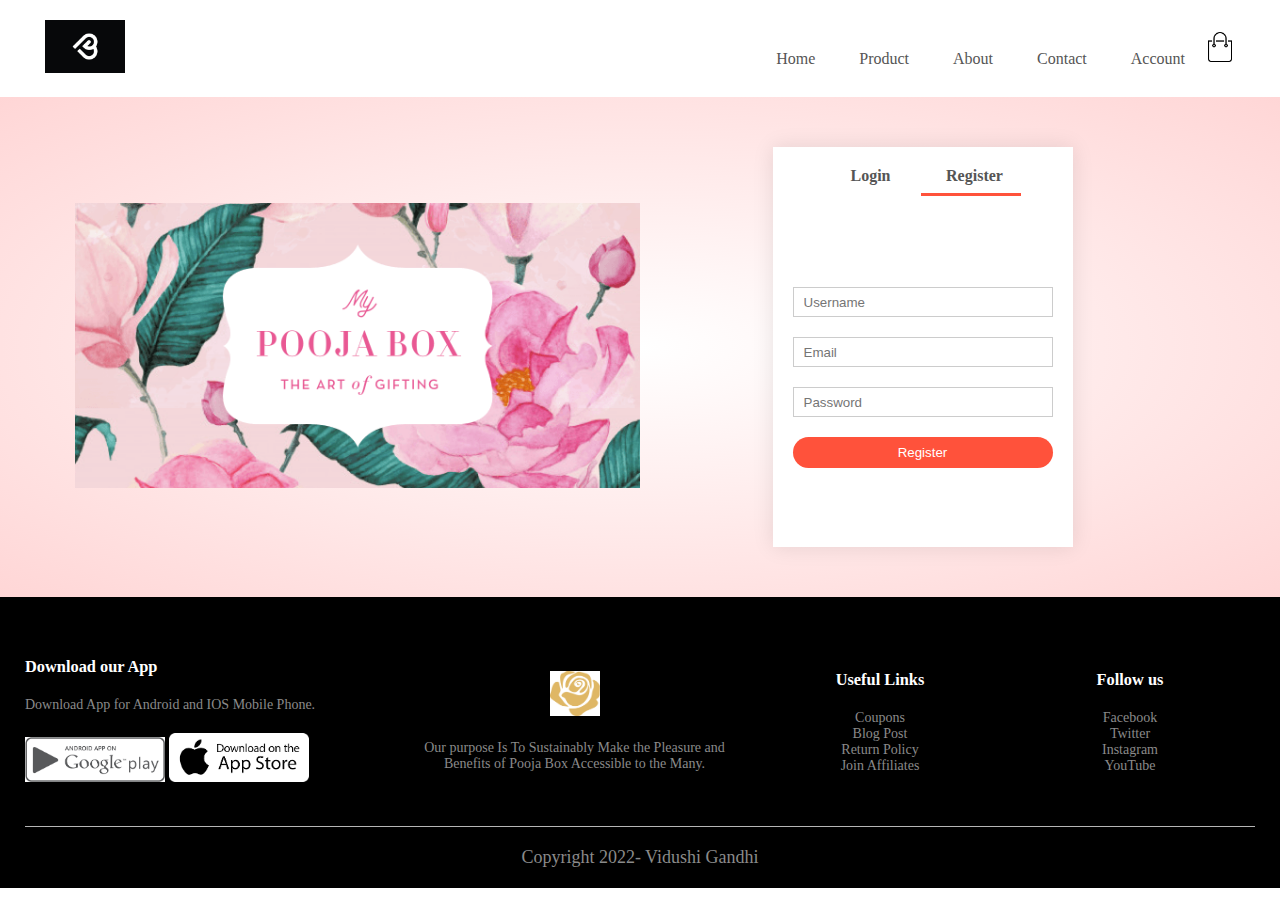
<file: account.html>
<!DOCTYPE html>
<html lang="en">
<head>
    <meta charset="UTF-8">
    <meta http-equiv="X-UA-Compatible" content="IE=edge">
    <meta name="viewport" content="width=device-width, initial-scale=1.0">
    <!-- 
        --
        ----Product Landing Page Development-----
-->

    <title>My Pooja Box|Accounts </title>
        <link rel="stylesheet" href="Style.css">
        <link rel="stylesheet" href="https://cdnjs.cloudflare.com/ajax/libs/font-awesome/4.7.0/css/font-awesome.min.css">
</head>

<body>
       
                <div class="container">
                        <div class="navbar">
                                <div class="logo">
                                      <a href="index.html"><img src="img/pb logo.jpg" alt="" width="80px">
                                      </a>                                          
                                </div>
                                <nav>
                                        <ul id="MenuItems">
                                                <li><a href="index.html">Home</a></li>
                                                <li><a href="products.html">Product</a></li>
                                                <li><a href="index.html #about">About</a></li>
                                                <li><a href="#footer-id">Contact</a></li>
                                                <li><a href="account.html">Account</a></li>
                                                
                                        </ul>
                                </nav>
                                <a href="cart.html"> <img src="img/cart.png" alt="" width="30px" height="30px">
                                </a>
                                <img src="img/menu.png" class="menu-icon" alt="" onclick="menutoggle()">
                        </div>
                    
                
                
                </div>
               
        <!---------account - page--------->
              <div class="account-page">
                  <div class="container">
                      <div class="row">
                          <div class="col-2">
                              <img src="img/logo_icon23.png" alt="">
                          </div>
                          <div class="col-2">
                              <div class="form-container">
                                  <div class="form-btn">
                                      <span onclick="login()">Login</span>
                                      <span onclick="register()">Register</span>
                                  <hr id="indicator">
                                    </div>
                                  <form  id="LoginForm">
                                      <input type="text" placeholder="Username">
                                      <input type="password" placeholder="Password">
                                      <button type="submit" class="btn">Login</button>
                                      <a href="">Forgot Password</a>
                                  </form>
                                  <form id="RegForm" >
                                    <input type="text" placeholder="Username">
                                    <input type="email" placeholder="Email">
                                    <input type="password" placeholder="Password">
                                    <button type="submit" class="btn">Register</button>
                                  
                                </form>
                                   
                              </div>
                        </div>
                      </div>
                  </div>
              </div>

      <!--------Footer--------->
      <div class="footer" id="footer-id">
              <div class="container">
                      <div class="row">
                              <div class="footer-col-1">
                                      <h3>Download our App</h3>
                                       <p>Download App for Android and IOS Mobile Phone.</p>
                                       <div class="app-logo">
                                        <img src="img/gp.png" alt="">
                                        <img src="img/apimg.png" alt="">
                                </div>      
                              </div>
                 <div class="footer-col-2">
                                <img src="img/rosess.png" alt="" style="width:50px;">
                                 <p>Our purpose Is To Sustainably Make the Pleasure and 
                                  <br>   Benefits of Pooja Box Accessible to the Many.
                                
                                </p>
                        </div>  
                <div class="footer-col-3">
                                <h3>Useful Links</h3>
                                <ul>
                                        <li>Coupons</li>
                                        <li>Blog Post</li>
                                        <li>Return Policy</li>
                                        <li>Join Affiliates</li>
                                </ul>
                        </div>
                <div class="footer-col-4">
                                        <h3>Follow us</h3>
                                        <ul>
                                                <li>Facebook</li>
                                                <li>Twitter</li>
                                                <li>Instagram</li>
                                                <li>YouTube</li>
                                        </ul>
                        
                                </div>            
                     
              </div>
              <hr>
              <p class="copyright">Copyright 2022- Vidushi Gandhi</p>
      </div>
      </div>
      <!---------js for toogle menu------------>
      <script>
              var MenuItems=document.getElementById("MenuItems");

              MenuItems.style.maxHeight="0px";

              function menutoggle(){
               if( MenuItems.style.maxHeight=="0px")
               {
                MenuItems.style.maxHeight="200px";
               }
               else{
                MenuItems.style.maxHeight="0px";
               }
              }
      </script>
     
      <!---------js for toogle form------------>
      <script>
          var LoginForm = document.getElementById("LoginForm");
          var RegForm = document.getElementById("RegForm");
          var indicator = document.getElementById("indicator");

function register(){
    RegForm.style.transform="translateX(0px)";
    LoginForm.style.transform="translateX(0px)";
    indicator.style.transform="translateX(100px)";

}
function login(){
    RegForm.style.transform="translateX(300px)";
    LoginForm.style.transform="translateX(300px)";
    indicator.style.transform="translateX(0px)";

}

      </script>


</body>
</html>
</file>
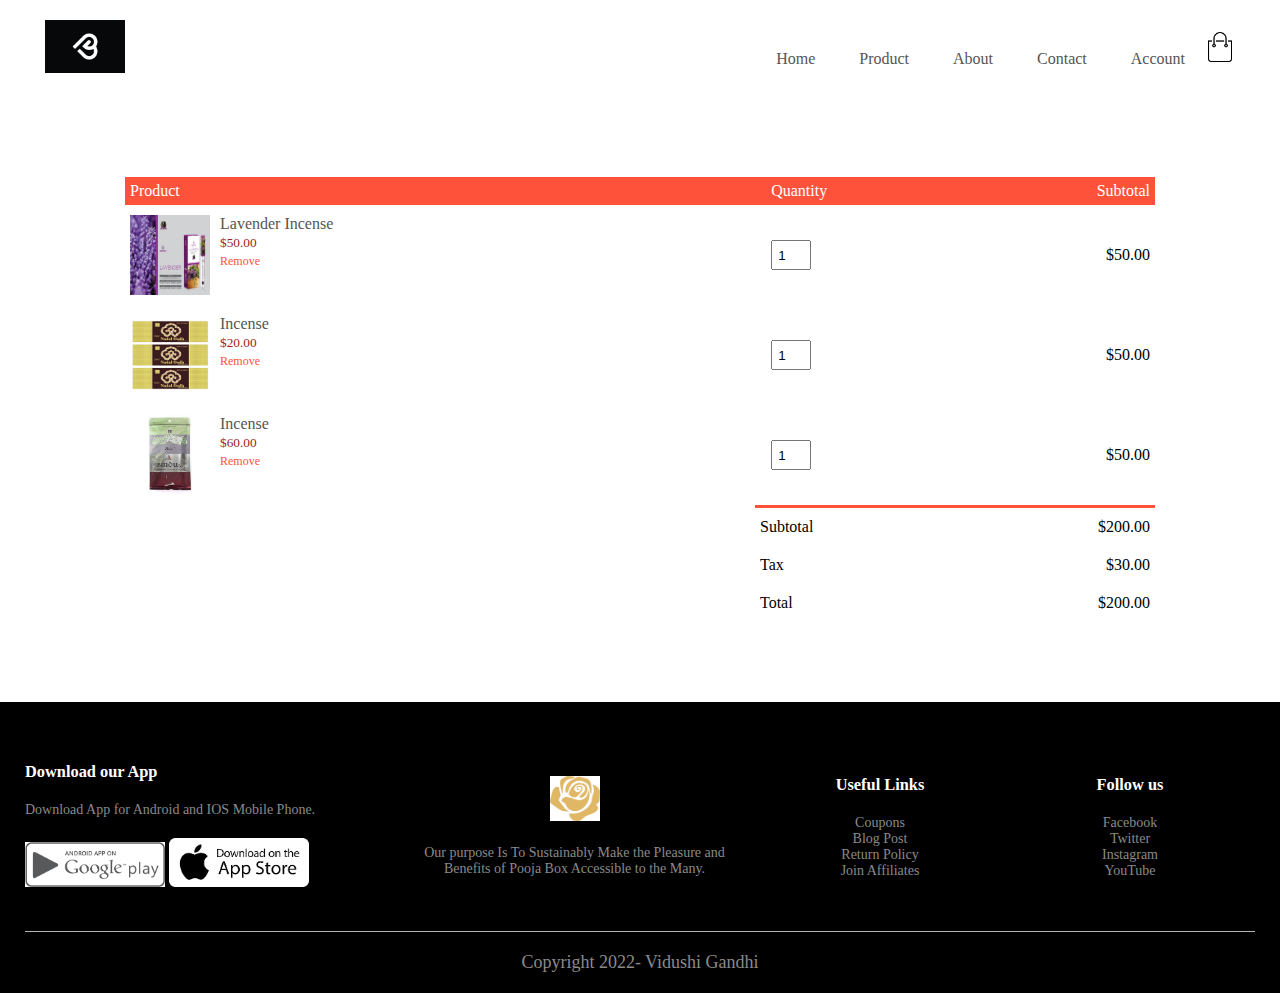
<file: cart.html>
<!DOCTYPE html>
<html lang="en">
<head>
    <meta charset="UTF-8">
    <meta http-equiv="X-UA-Compatible" content="IE=edge">
    <meta name="viewport" content="width=device-width, initial-scale=1.0">
    <!-- 
        --
        ----Product Landing Page Development-----
-->

    <title>My Pooja Box|Cart </title>
        <link rel="stylesheet" href="Style.css">
        <link rel="stylesheet" href="https://cdnjs.cloudflare.com/ajax/libs/font-awesome/4.7.0/css/font-awesome.min.css">
</head>

<body>
       
                <div class="container">
                        <div class="navbar">
                                <div class="logo">
                                    <a href="index.html"> <img src="img/pb logo.jpg" alt="" width="80px">
                                    </a>
                                        
                                </div>
                                <nav>
                                        <ul id="MenuItems">
                                                <li><a href="index.html">Home</a></li>
                                                <li><a href="products.html">Product</a></li>
                                                <li><a href="index.html #about">About</a></li>
                                                <li><a href="#footer-id">Contact</a></li>
                                                <li><a href="account.html">Account</a></li>
                                                
                                        </ul>
                                </nav>
                                <a href="cart.html"><img src="img/cart.png" alt="" width="30px" height="30px"></a>
                                
                                <img src="img/menu.png" class="menu-icon" alt="" onclick="menutoggle()">
                        </div>
                    
                
                
                </div>
               
        <!---------Cart item Detail detail--------->
       <div class="small-container cart-page">
           <table>
               <tr>
                   <th>Product</th>
                   <th>Quantity</th>
                   <th>Subtotal</th>
               </tr>
               <tr>
                   <td>
                       <div class="cart-info">
                           <img src="img/3.jpg" alt="">
                       <div>
                           <p>Lavender Incense</p>
                           <small>$50.00</small><br>
                           <a href="">Remove</a>
                       </div>
                        </div>
                   </td>
                   <td><input type="number" value="1"></td>
                   <td>$50.00</td>
               </tr>
               <tr>
                <td>
                    <div class="cart-info">
                        <img src="img/7.jpg" alt="">
                    <div>
                        <p> Incense</p>
                        <small>$20.00</small><br>
                        <a href="">Remove</a>
                    </div>
                     </div>
                </td>
                <td><input type="number" value="1"></td>
                <td>$50.00</td>
            </tr>
            <tr>
                <td>
                    <div class="cart-info">
                        <img src="img/5.jpg" alt="">
                    <div>
                        <p> Incense</p>
                        <small>$60.00</small><br>
                        <a href="">Remove</a>
                    </div>
                     </div>
                </td>
                <td><input type="number" value="1"></td>
                <td>$50.00</td>
            </tr>
           </table>
 
           <div class="total-price">
               <table>
                   <tr>
                       <td>Subtotal</td>
                       <td>$200.00 </td>
                   </tr>
                   <tr>
                    <td>Tax</td>
                    <td>$30.00 </td>
                </tr>
                <tr>
                    <td>Total</td>
                    <td>$200.00 </td>
                </tr>
               </table>
           </div>
       </div>



            
              
      <!--------Footer--------->
      <div class="footer" id="footer-id">
              <div class="container">
                      <div class="row">
                              <div class="footer-col-1">
                                      <h3>Download our App</h3>
                                       <p>Download App for Android and IOS Mobile Phone.</p>
                                       <div class="app-logo">
                                        <img src="img/gp.png" alt="">
                                        <img src="img/apimg.png" alt="">
                                </div>      
                              </div>
                 <div class="footer-col-2">
                                <img src="img/rosess.png" alt="" style="width:50px;">
                                 <p>Our purpose Is To Sustainably Make the Pleasure and 
                                  <br>   Benefits of Pooja Box Accessible to the Many.
                                
                                </p>
                        </div>  
                <div class="footer-col-3">
                                <h3>Useful Links</h3>
                                <ul>
                                        <li>Coupons</li>
                                        <li>Blog Post</li>
                                        <li>Return Policy</li>
                                        <li>Join Affiliates</li>
                                </ul>
                        </div>
                <div class="footer-col-4">
                                        <h3>Follow us</h3>
                                        <ul>
                                                <li>Facebook</li>
                                                <li>Twitter</li>
                                                <li>Instagram</li>
                                                <li>YouTube</li>
                                        </ul>
                        
                                </div>            
                     
              </div>
              <hr>
              <p class="copyright">Copyright 2022- Vidushi Gandhi</p>
      </div>
      </div>
      <!---------js for toogle menu------------>
      <script>
              var MenuItems=document.getElementById("MenuItems");

              MenuItems.style.maxHeight="0px";

              function menutoggle(){
               if( MenuItems.style.maxHeight=="0px")
               {
                MenuItems.style.maxHeight="200px";
               }
               else{
                MenuItems.style.maxHeight="0px";
               }
              }
      </script>
     
</body>
</html>
</file>
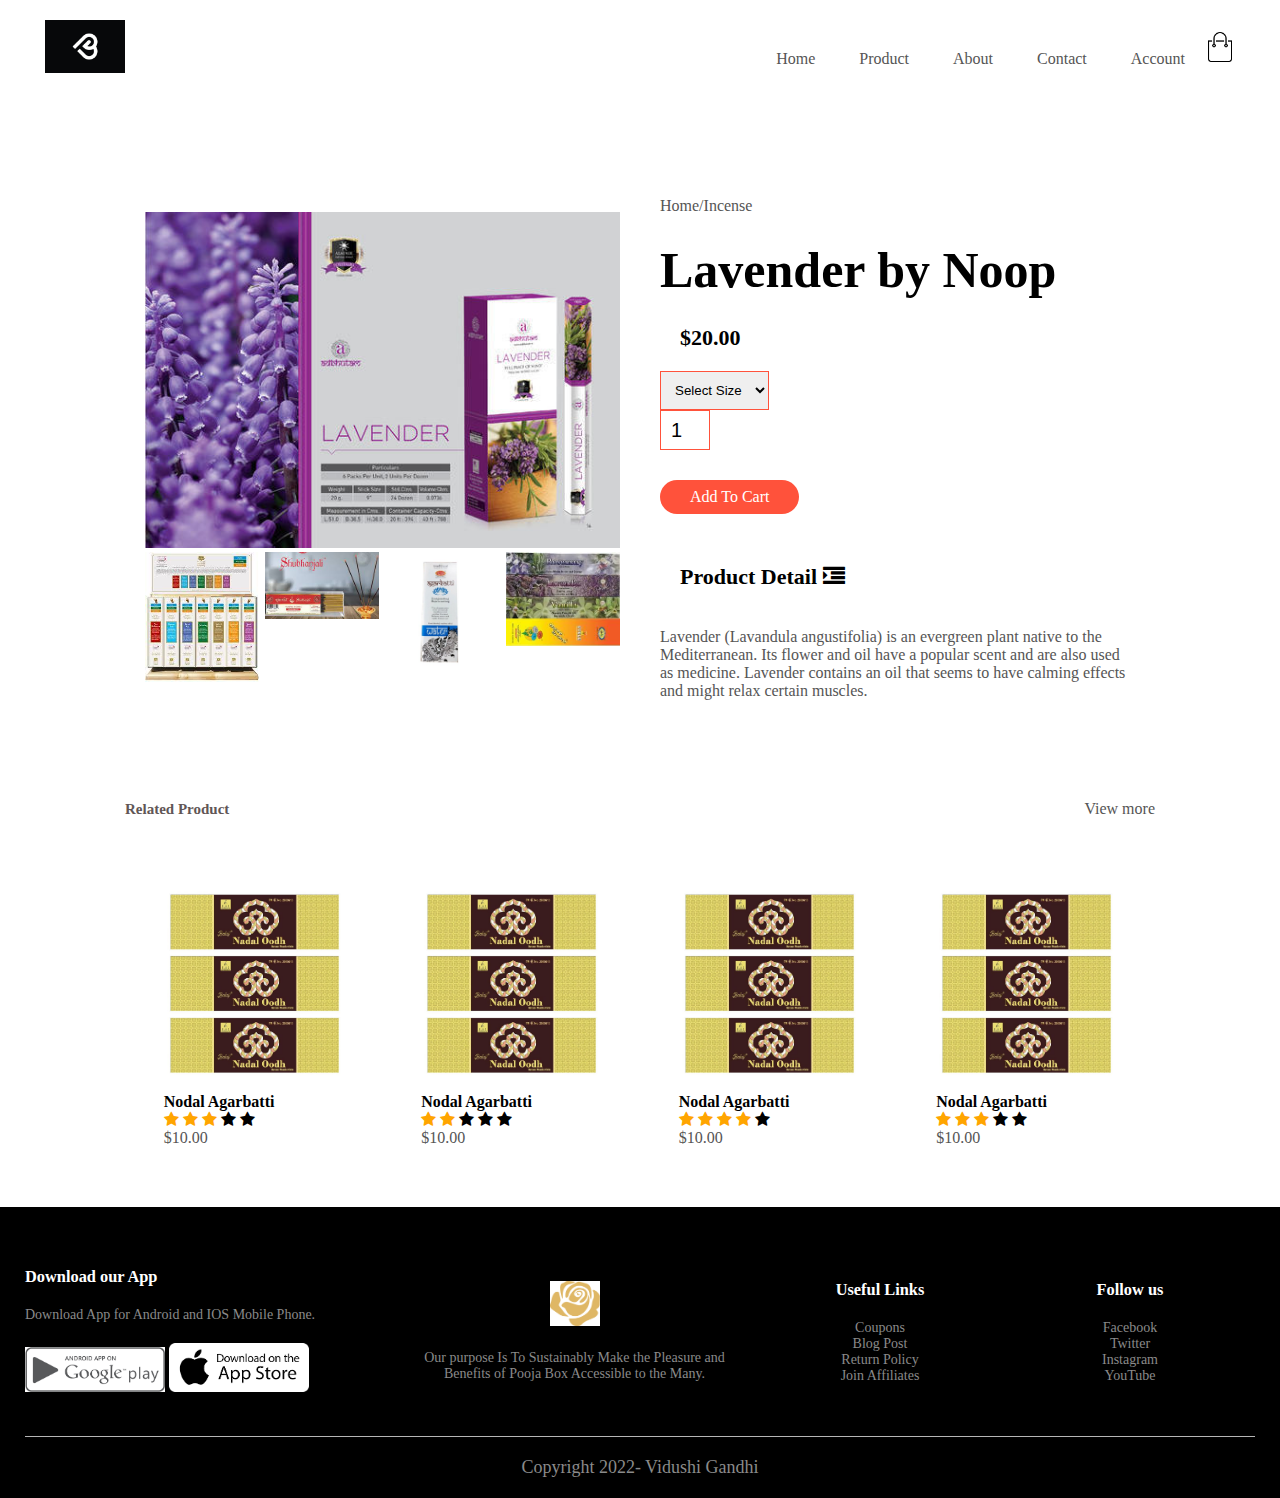
<file: productdetail.html>
<!DOCTYPE html>
<html lang="en">
<head>
    <meta charset="UTF-8">
    <meta http-equiv="X-UA-Compatible" content="IE=edge">
    <meta name="viewport" content="width=device-width, initial-scale=1.0">
    <!-- 
        --
        ----One page layout Development-----
-->

    <title>My Pooja Box|Products Details </title>
        <link rel="stylesheet" href="Style.css">
        <link rel="stylesheet" href="https://cdnjs.cloudflare.com/ajax/libs/font-awesome/4.7.0/css/font-awesome.min.css">
</head>

<body>
       
                <div class="container">
                        <div class="navbar">
                                <div class="logo">
                                        <a href="index.html"> <img src="img/pb logo.jpg" alt="" width="80px">
                                        </a>
                                        
                                </div>
                                <nav>
                                        <ul id="MenuItems">
                                                <li><a href="index.html">Home</a></li>
                                                <li><a href="products.html">Product</a></li>
                                                <li><a href=" index.html #about">About</a></li>
                                                <li><a href="#footer-id">Contact</a></li>
                                                <li><a href="account.html">Account</a></li>
                                                
                                        </ul>
                                </nav>
                                <a href="cart.html"><img src="img/cart.png" alt="" width="30px" height="30px"></a>
                                
                                <img src="img/menu.png" class="menu-icon" alt="" onclick="menutoggle()">
                        </div>
                    
                
                
                </div>
               
        <!---------Single Product detail--------->
        <div class="small-container single-product">
            <div class="row">
                <div class="col-2">
                    <img src="img/3.jpg" alt="" width="100%" id="ProductImg">
               <div class="small-img-row">
                <div class="small-img-col">
                        <img src="img/1.jpg" alt="" width="100%" class="small-img">
                </div>
                <div class="small-img-col">
                        <img src="img/2.jpg" alt="" width="100%" class="small-img">
                </div>
                <div class="small-img-col">
                        <img src="img/6.jpg" alt="" width="100%" class="small-img">
                </div>
                <div class="small-img-col">
                        <img src="img/4.jpg" alt="" width="100%" class="small-img">
                </div>
               </div>
                    

                 
                
                </div>
                <div class="col-2">
                    <p>Home/Incense</p>
                    <h1>Lavender by Noop</h1>
                    <h4>$20.00</h4>
                    <select >
                        <option>Select Size</option>
                        <option>XXL</option>
                        <option>XL</option>
                        <option>Large</option>
                        <option>Medium</option>
                        <option>Small</option>
                    </select>
                    <input type="number" value="1">
                    <br>
                    <a href="" class="btn">Add To Cart</a>
                    <h4>Product Detail <i class="fa fa-indent"></i></h4>
                    <br> 
                    <p>
                        Lavender (Lavandula angustifolia) is an evergreen plant native to the Mediterranean. Its flower and oil have a popular scent and are also used as medicine. Lavender contains an oil that seems to have calming effects and might relax certain muscles.
                       </p>
                </div>
            </div>
        </div>

<!-------Title------------>
<div class="small-container">
         <div class="row row-2">
                <h2>Related Product </h2>
                <p>View more</p>
         </div>
</div>


<!---------featured products------------>
              <div class="small-container">
               
                      <div class="row">
                              <div class="col-4">
                                      <img src="img/7.jpg" alt="">
                                      <h4>Nodal Agarbatti</h4>
                                      <div class="rating"> 
                                        <span class="fa fa-star checked"></span>
                                        <span class="fa fa-star checked"></span>
                                        <span class="fa fa-star checked"></span>
                                        <span class="fa fa-star"></span>
                                        <span class="fa fa-star"></span>
                                      </div>
                                      <p>$10.00</p>
                              </div>
                              <div class="col-4">
                                <img src="img/7.jpg" alt="">
                                <h4>Nodal Agarbatti</h4>
                                <div class="rating"> 
                                        <span class="fa fa-star checked"></span>
                                        <span class="fa fa-star checked"></span>
                                        <span class="fa fa-star "></span>
                                        <span class="fa fa-star"></span>
                                        <span class="fa fa-star"></span> 
                                </div>
                                <p>$10.00</p>
                              
                        </div>
                        <div class="col-4">
                                <img src="img/7.jpg" alt="">
                                <h4>Nodal Agarbatti</h4>
                                <div class="rating"> 
                                        <span class="fa fa-star checked"></span>
                                        <span class="fa fa-star checked"></span>
                                        <span class="fa fa-star checked"></span>
                                        <span class="fa fa-star checked"></span>
                                        <span class="fa fa-star"></span>
                                </div>
                                <p>$10.00</p>
                        </div>
                        <div class="col-4">
                                <img src="img/7.jpg" alt="">
                                <h4>Nodal Agarbatti</h4>
                                <div class="rating"> 
                                        <span class="fa fa-star checked"></span>
                                        <span class="fa fa-star checked"></span>
                                        <span class="fa fa-star checked"></span>
                                        <span class="fa fa-star"></span>
                                        <span class="fa fa-star"></span>
                                <p>$10.00</p>
                        </div>
                       
                              
                      </div>
                      
              </div>
              </div>
            
              
      <!--------Footer--------->
      <div class="footer" id="footer-id">
              <div class="container">
                      <div class="row">
                              <div class="footer-col-1">
                                      <h3>Download our App</h3>
                                       <p>Download App for Android and IOS Mobile Phone.</p>
                                       <div class="app-logo">
                                        <img src="img/gp.png" alt="">
                                        <img src="img/apimg.png" alt="">
                                </div>      
                              </div>
                 <div class="footer-col-2">
                                <img src="img/rosess.png" alt="" style="width:50px;">
                                 <p>Our purpose Is To Sustainably Make the Pleasure and 
                                  <br>   Benefits of Pooja Box Accessible to the Many.
                                
                                </p>
                        </div>  
                <div class="footer-col-3">
                                <h3>Useful Links</h3>
                                <ul>
                                        <li>Coupons</li>
                                        <li>Blog Post</li>
                                        <li>Return Policy</li>
                                        <li>Join Affiliates</li>
                                </ul>
                        </div>
                <div class="footer-col-4">
                                        <h3>Follow us</h3>
                                        <ul>
                                                <li>Facebook</li>
                                                <li>Twitter</li>
                                                <li>Instagram</li>
                                                <li>YouTube</li>
                                        </ul>
                        
                                </div>            
                     
              </div>
              <hr>
              <p class="copyright">Copyright 2022- Vidushi Gandhi</p>
      </div>
      </div>
      <!---------js for toogle menu------------>
      <script>
              var MenuItems=document.getElementById("MenuItems");

              MenuItems.style.maxHeight="0px";

              function menutoggle(){
               if( MenuItems.style.maxHeight=="0px")
               {
                MenuItems.style.maxHeight="200px";
               }
               else{
                MenuItems.style.maxHeight="0px";
               }
              }
      </script>
      <!---------js for product gallery------------>
      <script>
              var ProductImg = document.getElementsById("ProductImg");
              var SmallImg = document.getElementsByClassName("small-img");
              SmallImg[0].onclick = function()
              {
                ProductImg.src= SmallImg[0].src;
              }
              SmallImg[1].onclick = function()
              {
                ProductImg.src= SmallImg[1].src;
              }
              SmallImg[2].onclick = function()
              {
                ProductImg.src= SmallImg[2].src;
              }
              SmallImg[3].onclick = function()
              {
                ProductImg.src= SmallImg[3].src;
              }

      </script>
</body>
</html>
</file>
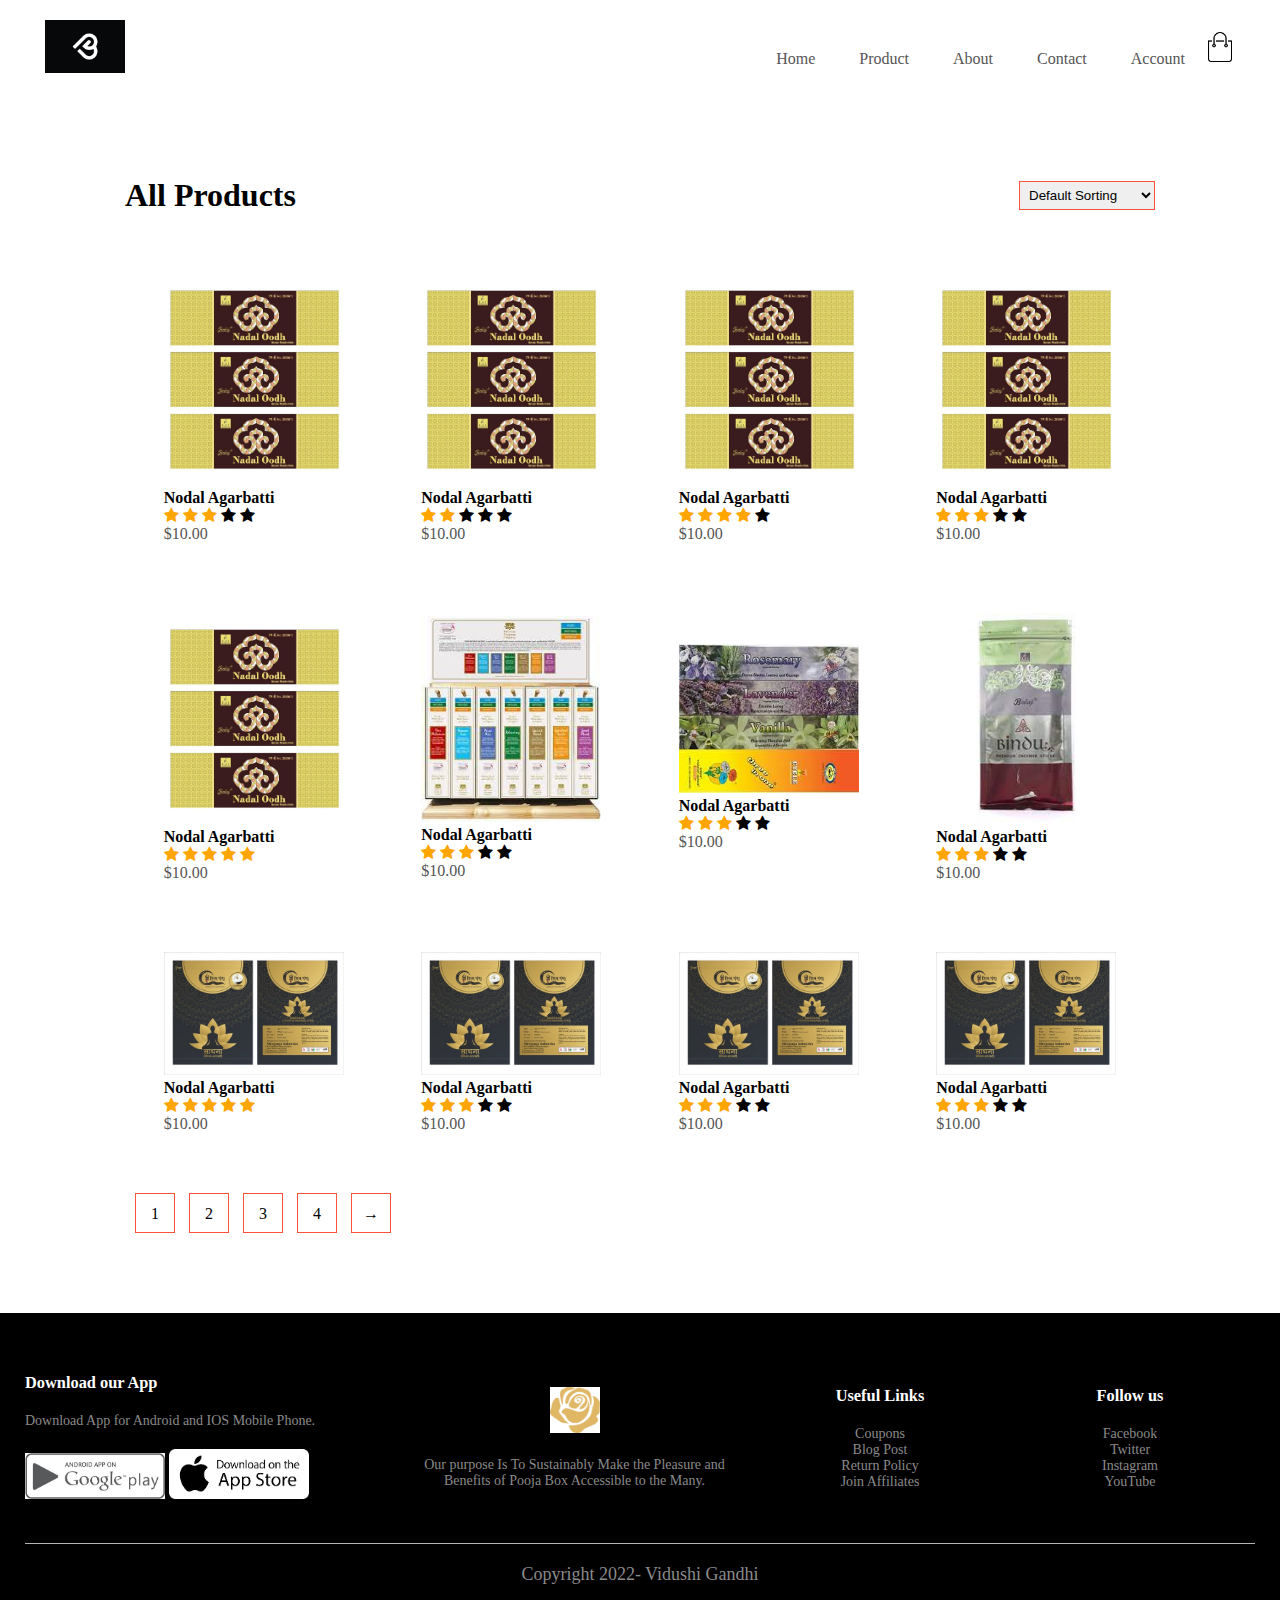
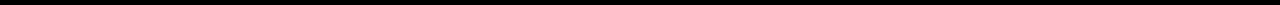
<file: products.html>
<!DOCTYPE html>
<html lang="en">
<head>
    <meta charset="UTF-8">
    <meta http-equiv="X-UA-Compatible" content="IE=edge">
    <meta name="viewport" content="width=device-width, initial-scale=1.0">
    <!-- 
        --
        ----Product Landing Page Development-----
-->

    <title>My Pooja Box|Products </title>
        <link rel="stylesheet" href="Style.css">
        <link rel="stylesheet" href="https://cdnjs.cloudflare.com/ajax/libs/font-awesome/4.7.0/css/font-awesome.min.css">
</head>

<body>
       
                <div class="container">
                        <div class="navbar">
                                <div class="logo">
                                        <a href="index.html"><img src="img/pb logo.jpg" alt="" width="80px"></a>
                                        
                                        
                                </div>
                                <nav>
                                        <ul id="MenuItems">
                                                <li><a href="index.html">Home</a></li>
                                                <li><a href="products.html">Product</a></li>
                                                <li><a href=" index.html #about">About</a></li>
                                                <li><a href="#footer-id">Contact</a></li>
                                                <li><a href="account.html">Account</a></li>
                                                
                                        </ul>
                                </nav>
                                <a href="cart.html">  <img src="img/cart.png" alt="" width="30px" height="30px">
                                </a>
                                <img src="img/menu.png" class="menu-icon" alt="" onclick="menutoggle()">
                        </div>
                    
                
                
                </div>
               
        
        
      
              <!---------featured products------------>
              <div class="small-container">
                <div class="row row-2">
                    <h1>All Products</h1>
                    <select >
                        <option>Default Sorting</option>
                        <option>Sort by price</option>
                        <option>Sort by popularity</option>
                        <option>Sort by Rating</option>
                        <option>Sort by Sale</option>
                    </select>
                </div>    

                      <div class="row">
                              <div class="col-4">
                                      <img src="img/7.jpg" alt="">
                                      <h4>Nodal Agarbatti</h4>
                                      <div class="rating"> 
                                        <span class="fa fa-star checked"></span>
                                        <span class="fa fa-star checked"></span>
                                        <span class="fa fa-star checked"></span>
                                        <span class="fa fa-star"></span>
                                        <span class="fa fa-star"></span>
                                      </div>
                                      <p>$10.00</p>
                              </div>
                              <div class="col-4">
                                <img src="img/7.jpg" alt="">
                                <h4>Nodal Agarbatti</h4>
                                <div class="rating"> 
                                        <span class="fa fa-star checked"></span>
                                        <span class="fa fa-star checked"></span>
                                        <span class="fa fa-star "></span>
                                        <span class="fa fa-star"></span>
                                        <span class="fa fa-star"></span> 
                                </div>
                                <p>$10.00</p>
                              
                        </div>
                        <div class="col-4">
                                <img src="img/7.jpg" alt="">
                                <h4>Nodal Agarbatti</h4>
                                <div class="rating"> 
                                        <span class="fa fa-star checked"></span>
                                        <span class="fa fa-star checked"></span>
                                        <span class="fa fa-star checked"></span>
                                        <span class="fa fa-star checked"></span>
                                        <span class="fa fa-star"></span>
                                </div>
                                <p>$10.00</p>
                        </div>
                        <div class="col-4">
                                <img src="img/7.jpg" alt="">
                                <h4>Nodal Agarbatti</h4>
                                <div class="rating"> 
                                        <span class="fa fa-star checked"></span>
                                        <span class="fa fa-star checked"></span>
                                        <span class="fa fa-star checked"></span>
                                        <span class="fa fa-star"></span>
                                        <span class="fa fa-star"></span>
                                <p>$10.00</p>
                        </div>
                       
                              
                      </div>
                      <div class="row">
                        <div class="col-4">
                                <img src="img/7.jpg" alt="">
                                <h4>Nodal Agarbatti</h4>
                                <div class="rating"> 
                                        <span class="fa fa-star checked"></span>
                                        <span class="fa fa-star checked"></span>
                                        <span class="fa fa-star checked"></span>
                                        <span class="fa fa-star checked"></span>
                                        <span class="fa fa-star checked"></span>
                                </div>
                                <p>$10.00</p>
                        </div>
                        <div class="col-4">
                          <img src="img/1.jpg" alt="">
                          <h4>Nodal Agarbatti</h4>
                          <div class="rating"> 
                                <span class="fa fa-star checked"></span>
                                <span class="fa fa-star checked"></span>
                                <span class="fa fa-star checked"></span>
                                <span class="fa fa-star"></span>
                                <span class="fa fa-star"></span>
                          </div>
                          <p>$10.00</p>
                        
                  </div>
                  <div class="col-4">
                          <img src="img/4.jpg" alt="">
                          <h4>Nodal Agarbatti</h4>
                          <div class="rating"> 
                                <span class="fa fa-star checked"></span>
                                <span class="fa fa-star checked"></span>
                                <span class="fa fa-star checked"></span>
                                <span class="fa fa-star"></span>
                                <span class="fa fa-star"></span>
                          </div>
                          <p>$10.00</p>
                  </div>
                  <div class="col-4">
                          <img src="img/5.jpg" alt="">
                          <h4>Nodal Agarbatti</h4>
                          <div class="rating"> 
                                <span class="fa fa-star checked"></span>
                                <span class="fa fa-star checked"></span>
                                <span class="fa fa-star checked"></span>
                                <span class="fa fa-star"></span>
                                <span class="fa fa-star"></span> 
                          </div>
                          <p>$10.00</p>
                  </div>

                        
                </div>
              </div>
              </div>
              <!-------2nd line------->
              <div class="small-container">
               
                <div class="row">
                        <div class="col-4">
                                <img src="img/8.jpg" alt="">
                                <h4>Nodal Agarbatti</h4>
                                <div class="rating"> 
                                        <span class="fa fa-star checked"></span>
                                        <span class="fa fa-star checked"></span>
                                        <span class="fa fa-star checked"></span>
                                        <span class="fa fa-star checked"></span>
                                        <span class="fa fa-star checked"></span>
                                </div>
                                <p>$10.00</p>
                        </div>
                        <div class="col-4">
                          <img src="img/8.jpg" alt="">
                          <h4>Nodal Agarbatti</h4>
                          <div class="rating"> 
                                <span class="fa fa-star checked"></span>
                                <span class="fa fa-star checked"></span>
                                <span class="fa fa-star checked"></span>
                                <span class="fa fa-star"></span>
                                <span class="fa fa-star"></span>
                          </div>
                          <p>$10.00</p>
                        
                  </div>
                  <div class="col-4">
                          <img src="img/8.jpg" alt="">
                          <h4>Nodal Agarbatti</h4>
                          <div class="rating"> 
                                <span class="fa fa-star checked"></span>
                                <span class="fa fa-star checked"></span>
                                <span class="fa fa-star checked"></span>
                                <span class="fa fa-star"></span>
                                <span class="fa fa-star"></span>
                          </div>
                          <p>$10.00</p>
                  </div>
                  <div class="col-4">
                          <img src="img/8.jpg" alt="">
                          <h4>Nodal Agarbatti</h4>
                          <div class="rating"> 
                                <span class="fa fa-star checked"></span>
                                <span class="fa fa-star checked"></span>
                                <span class="fa fa-star checked"></span>
                                <span class="fa fa-star"></span>
                                <span class="fa fa-star"></span> 
                          </div>
                          <p>$10.00</p>
                  </div>

                        
                </div>
                <div class="page-btn">
                    <span>1</span>
                    <span>2</span>
                    <span>3</span>
                    <span>4</span>
                    <span>&#8594</span>
                </div>
        </div>
     
      <!--------Footer--------->
      <div class="footer" id="footer-id">
              <div class="container">
                      <div class="row">
                              <div class="footer-col-1">
                                      <h3>Download our App</h3>
                                       <p>Download App for Android and IOS Mobile Phone.</p>
                                       <div class="app-logo">
                                        <img src="img/gp.png" alt="">
                                        <img src="img/apimg.png" alt="">
                                </div>      
                              </div>
                 <div class="footer-col-2">
                                <img src="img/rosess.png" alt="" style="width:50px;">
                                 <p>Our purpose Is To Sustainably Make the Pleasure and 
                                  <br>   Benefits of Pooja Box Accessible to the Many.
                                
                                </p>
                        </div>  
                <div class="footer-col-3">
                                <h3>Useful Links</h3>
                                <ul>
                                        <li>Coupons</li>
                                        <li>Blog Post</li>
                                        <li>Return Policy</li>
                                        <li>Join Affiliates</li>
                                </ul>
                        </div>
                <div class="footer-col-4">
                                        <h3>Follow us</h3>
                                        <ul>
                                                <li>Facebook</li>
                                                <li>Twitter</li>
                                                <li>Instagram</li>
                                                <li>YouTube</li>
                                        </ul>
                        
                                </div>            
                     
              </div>
              <hr>
              <p class="copyright">Copyright 2022- Vidushi Gandhi</p>
      </div>
      </div>
      <!---------js for toogle menu------------>
      <script>
              var MenuItems=document.getElementById("MenuItems");

              MenuItems.style.maxHeight="0px";

              function menutoggle(){
               if( MenuItems.style.maxHeight=="0px")
               {
                MenuItems.style.maxHeight="200px";
               }
               else{
                MenuItems.style.maxHeight="0px";
               }
              }
      </script>
     </body>
</html>
</file>
<file: Style.css>
*{
    margin:0;
    padding: 0;
    box-sizing: border-box;
}
.navbar{
    display: flex;
    align-items: center;
    padding: 20px;
}
nav{
    flex: 1;
    text-align: right;
}
nav ul{
    display: inline-block;
    list-style-type: none;

}
nav ul li{
    display: inline-block;
    margin: 20px;
    
}
a{
    text-decoration: none;
    color: #555;

}
p{
    color:#555 ;
}
.container{
    max-width: 1300px;
    margin: auto;
    padding-left: 25px;
    padding-right: 25px;
}

.row
{
    display: flex;
    align-items: center;
     flex-wrap: wrap;
     justify-content: space-around ;
}
.col-2{
    flex-basis: 50%;
    min-width: 300px;
    }
.col-2 img{
    align-items: center;
    max-width: 100%;
    padding:50px 0;
    
    }
.col-2 h1{
    font-size: 50px;
    line-height: 60px;
    margin: 25px 0;
}
.btn
{
    display: inline-block;
    background: #ff523b;
    color: #fff;
    padding: 8px  30px;
    margin: 30px 0;
    border-radius: 30px;
    transition: backgrou nd 0.5s;
}
.header{
    background: radial-gradient(rgb(255, 255, 255),#ffd6d6);
}

.btn:hover{
background: #563434;
}

.categories{
     margin: 70px 0;
}
.col-3
{
    flex-basis:30%;
    min-width: 250px;
    margin-bottom: 30px;

}
.col-3 img{
    width: 100% ;
}
.small-container{
     max-width: 1080px;
     margin: auto;
     padding-left: 25px;
     padding-right: 25px;
}
.col-4{
    flex-basis: 15%;
    padding:10px;
    min-width: 200px;
    margin-bottom: 50px;
}
.col-4 img{
    width:100%;
}
.title{
    text-align: center;
    margin: 0 auto 80px;
    position: relative;
    line-height: 60px;
    color: #555;
}
.title::after{
    content: "";
     background: #ff523b;
     width:80px;
     height: 5px;
     border-radius:5px;
     position:absolute;
     bottom: 0%;
     left: 50%;
     transform: translateX(-50%);
      
     
}
.checked{
    color: orange;
}
.offer{
    background: radial-gradient(rgb(255, 255, 255),#ffd6d6);
   margin-top: 80px;
   padding: 30px 0;
   
}
.col-2 .offer-img{
    padding: 50px;
}
small{
    color: rgb(156, 37, 37);
}













 main{
          text-align: justify;
          font-size: 15px;
          color: rgb(97, 86, 86);
      }
main h1,h2{
    font-size: 15px;
    color: rgb(97, 86, 86);
}
main h1{
    text-align: center;
}
main h2{
    text-transform: uppercase;
}
/*-----------Footer-------------*/
.footer{
    background: #000;
    color: #8a8a8a;
    font-size: 14px;
    padding: 60px 0 20px;
}
.footer p{
    color: #8a8a8a;
}
.footer h3{
    color: #fff;
    margin-bottom:20px;
}
.footer-col-1,.footer-col-2,.footer-col-3,.footer-col-4{
min-width: 250px;
margin-bottom: 20px;
}
.footer-col-1{
    flex-basis: 30%;
}
.footer-col-2{
    flex: 1;
    text-align: center;
}
.footer-col-2 img{
    width:100px;
    margin-bottom: 20px;
}
.footer-col-3,.footer-col-4{
flex-basis: 12%;
text-align: center;
}
ul{
    list-style-type: none ;
}
.app-logo{
    margin-top: 20px;
}
.app-logo img{
    width: 140px;
}
.footer hr{
    border: none;
    background: #b5b5b5;
    height: 1px;
    margin: 20px 0;
}
.copyright{
    text-align: center;
    font-size: large;
}
.menu-icon{
    width: 28px;
    margin-left: 20px;
    display:none;
}
/*----------------all products page---------------*/
.row-2{
    justify-content:space-between ;
    margin: 80px auto 50px;
}
select{
    border: 1px solid #ff523b;
    padding: 5px;
}
select:focus{
    outline: none;
}
.page-btn{
    margin: 0 auto 80px;
}
.page-btn span{
    display: inline-block;
    border: 1px solid #ff523b;
    margin-left: 10px;
    width: 40px;
    height: 40px;
    text-align: center;
    line-height: 40px;
    cursor: pointer;
}
.page-btn span:hover{
    background: #ff523b;
    color: #fff;
}
/*-----------single product detail-----------*/
.single-product{
     margin-top: 80px;
}
.single-product .col-2{
    padding: 20px;
}
.single-product .col-2 img{
    padding: 0;
}
.single-product h4{
margin: 20px;
font-size: 22px;
font-weight: bold;
}
.single-product select{
    display: block;
    padding: 10px;
    margin-top: 20px;
}
.single-product input{
    width: 50px;
    height: 40px;
    padding-left:10px ;
    font-size: 20px;
    margin-right: 10px;
    border: 1px solid #ff523b;

}
input:focus{
outline: none;
}
.small-img-row{
    display: flex;
    justify-content: space-between;

}
.small-img-col{
    flex-basis: 24%;
    cursor: pointer;
}

/*---------Cart item Detail detail---------*/
.cart-page{
    margin: 80px auto;
    
}
table{
    width: 100%;
    border-collapse: collapse;
}
.cart-info{
    display: flex;
    flex-wrap: wrap;

}
th{
    text-align: left;
    padding: 5px;
    color: #fff;
    background: #ff523b;
     font-weight: normal;
}
td{
    padding: 10px 5px;
}
td input{
    width: 40px;
    height: 30px;
    padding: 5px;
}
td a{
    color:#ff523b;
    font-size: 12px;
}
td img{
    width: 80px;
    height: 80px;
    margin-right: 10px;
}
.total-price{
    display: flex;
    justify-content: flex-end;
}
.total-price table{
    border-top:3px solid #ff523b  ;
    width: 100%;
    max-width: 400px;
}
td:last-child{
    text-align: right;
}
th:last-child{
    text-align: right;
}
/*---------account - page---------*/
.account-page
{
    padding: 50px;
    background: radial-gradient(rgb(255, 255, 255),#ffd6d6);

}
.form-container{
    background: #fff;
    width: 300px;
    height: 400px;
    position: relative;
    text-align: center; 
    padding: 20px 0;
    margin: auto;
    box-shadow:0 0 20px 0px rgba(0,0,0,0.1);
    overflow: hidden;
}
.form-container span{
    font-weight: bold;
    padding: 0 10px;
    color:#555 ;
    cursor: pointer;
    width: 100px;
    display: inline-block;
}
.form-btn{
    display: inline-block;

}
.form-container form{
    max-width: 300px;
    padding: 0 20px;
    position: absolute;
    top: 130px;
    transition: transform 1s;

}
form input{
    width: 100%;
    height: 30px;
    margin: 10px 0;
    padding: 0 10px;
    border: 1px solid #ccc;

}
form .btn{
    width: 100%; 
     border: none;
     cursor: pointer;
     margin: 10px 0;
}
form .btn:focus{
    outline: none;
}
#LoginForm{
left: -300px;

}
#RegForm{
      left: 0;
}
form a{
 font-size: 12px;
}
#indicator{
    width: 100px;
    border: none;
    background: #ff523b;
    height: 3px;
    margin-top: 8px;
    transform: translateX(100px);
    transition: transform 1s;
 
}



/*-----media query for menu-----*/
@media only screen and (max-width:800px){
    nav ul  {
         position: absolute;
         top: 70px;
         left:0;
         background: #333;
         width:100%;
         overflow: hidden;
         transition: max-height 0.5s; 
     }
     nav ul li{
        display: block;
        margin-right: 50px;
        margin-top: 10px;
        margin-bottom: 10px;
    }
    nav ul li a{
        color: #fff;
    }
    .menu-icon{
        display: block;
        cursor:pointer;
    }
}
/*-----media query for less than 600 screen-----*/
@media only screen and (max-width:600px)
{
    .row{
        text-align: centre;

    }
    .col-2,.col-3,.col-4{
     flex-basis: 100%;
    }
    .single-product .row{
      text-align: left;
    }
    .single-product .col-2{
        padding: 20px 0;
    }
    .single-product h1{
        font-size: 26px;
        line-height: 32px;
    }
    .cart-info p{
        display: none; 
    }
}
</file>
